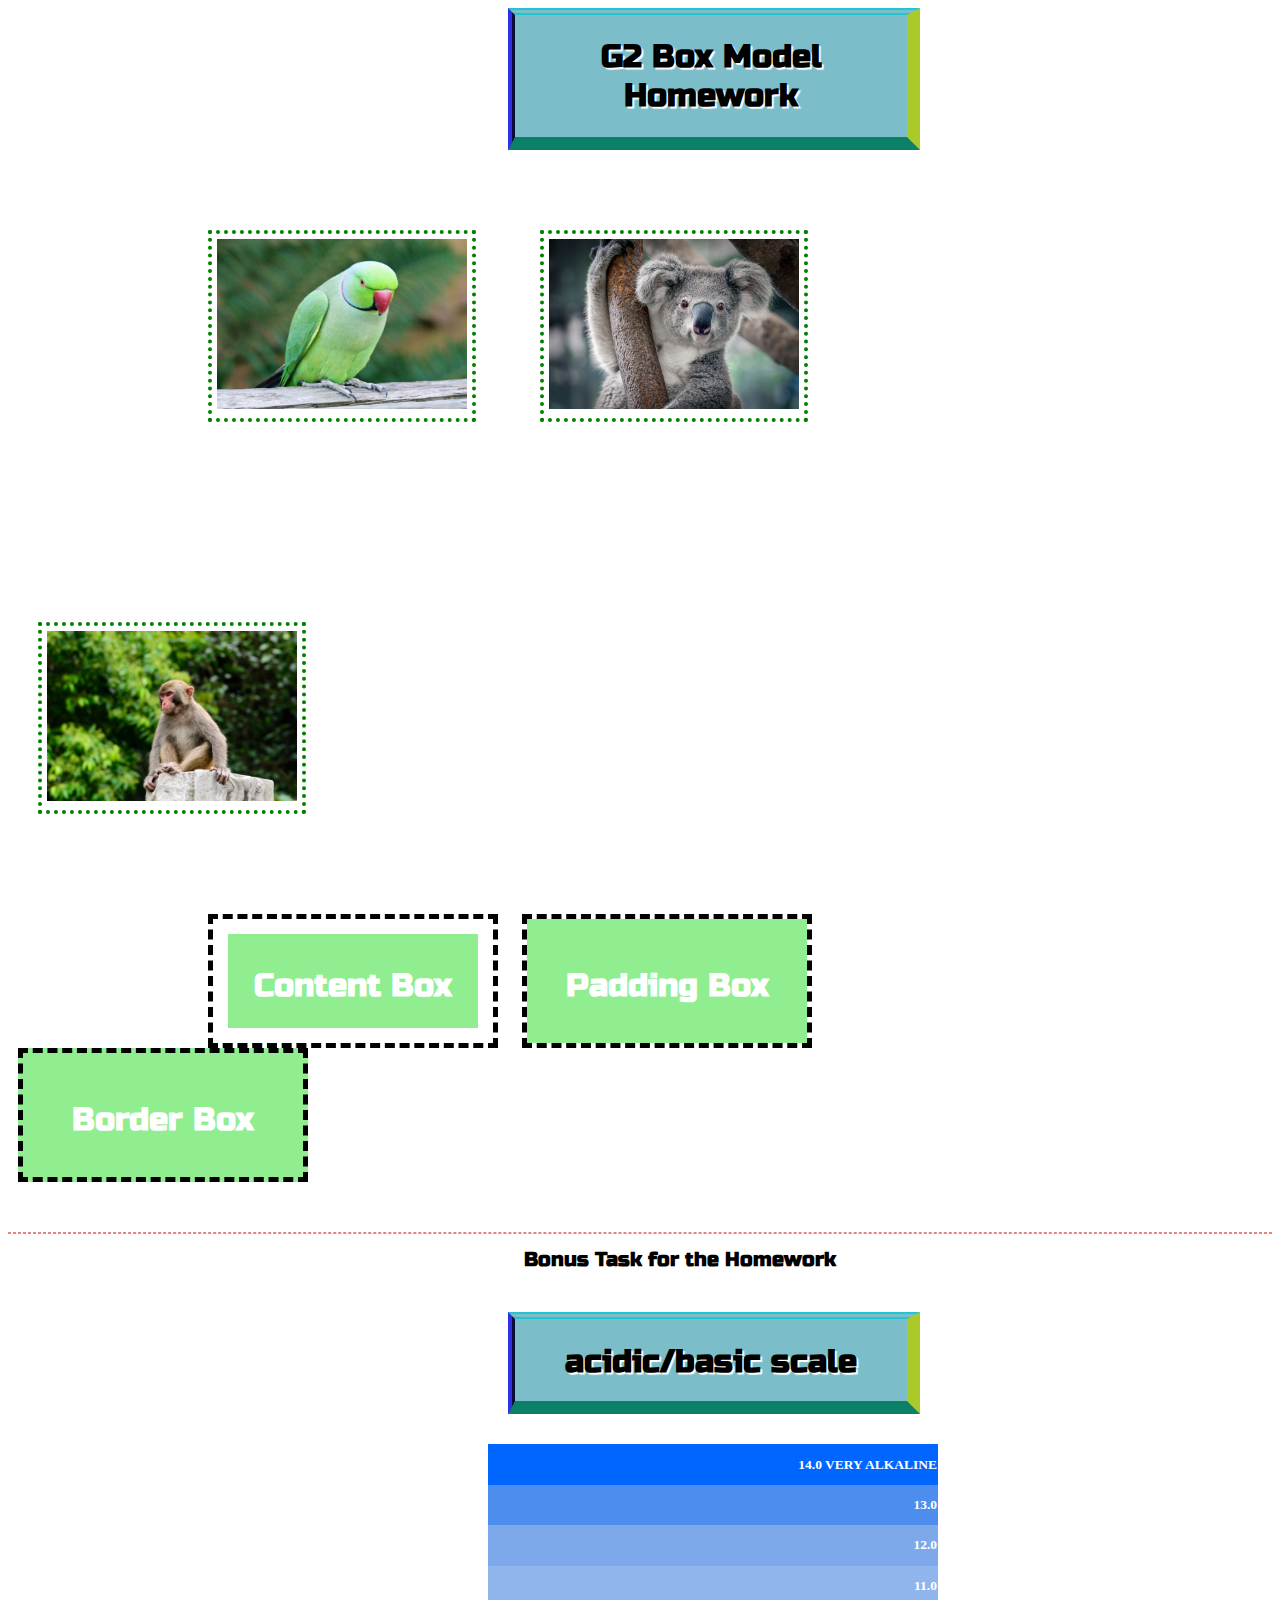
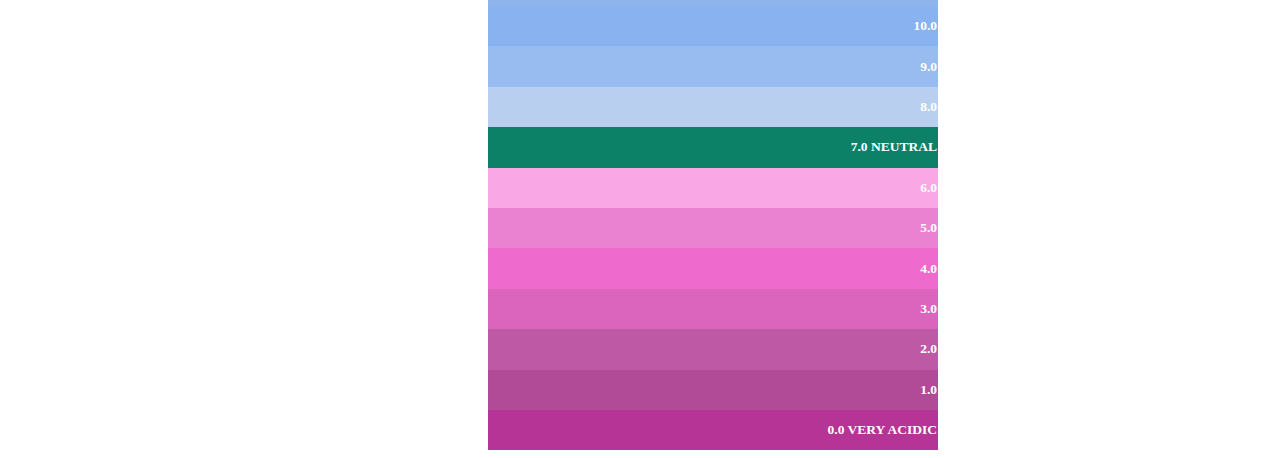
<file: Homework_Boxes/index.html>
<!DOCTYPE html>
<html lang="en">
<head>
    <meta charset="UTF-8">
    <meta name="viewport" content="width=device-width, initial-scale=1.0">
    <title>Boxes Homework</title>
    <link rel="preconnect" href="https://fonts.gstatic.com">
    <link href="https://fonts.googleapis.com/css2?family=Russo+One&display=swap" rel="stylesheet">
    <link href="./styles.css/style.css" rel="stylesheet" type="text/css">
</head>
<body>
    <main>
    <div class="boxmodel"><h1>G2 Box Model Homework</h1></div>
    <div id="pic1"><a href="./images/parrot.jpg"><img src="./images/parrot.jpg" alt="parrot" height="170px" width="250px"></a></div>
    <div id="pic2"><a href="./images/koala.jpg"><img src="./images/koala.jpg" alt="koala" height="170px" width="250px"></a></div>
    <div id="pic3"><a href="./images/monkey.png"><img src="./images/monkey.png" alt="monkey" height="170px" width="250px"></a></div>

    <div class="box">
        <span id="content-box"><p>Content Box</p></span>
        <span id="padding-box"><p>Padding Box</p></span>
        <span id="border-box"><p>Border Box</p></span>
    </div>
    <div id="hr-line"></div>
    <div class="title"><h1>Bonus Task for the Homework</h1></div>
    <div class="boxmodel2"><h1>acidic/basic scale</h1></div>
    <div class="indexes"> 
        <div id="index1"><h2>14.0 VERY ALKALINE</h2></div>
        <div id="index2"><h2>13.0</h2></div>
        <div id="index3"><h2>12.0</h2></div>
        <div id="index4"><h2>11.0</h2></div>
        <div id="index5"><h2>10.0</h2></div>
        <div id="index6"><h2>9.0</h2></div>
        <div id="index7"><h2>8.0</h2></div>
        <div id="index8"><h2>7.0 NEUTRAL</h2></div>
        <div id="index9"><h2>6.0</h2></div>
        <div id="index10"><h2>5.0</h2></div>
        <div id="index11"><h2>4.0</h2></div>
        <div id="index12"><h2>3.0</h2></div>
        <div id="index13"><h2>2.0</h2></div>
        <div id="index14"><h2>1.0</h2></div>
        <div id="index15"><h2>0.0 VERY ACIDIC</h2></div>
        
    </div>
  </main>
</body>
</html>
</file>
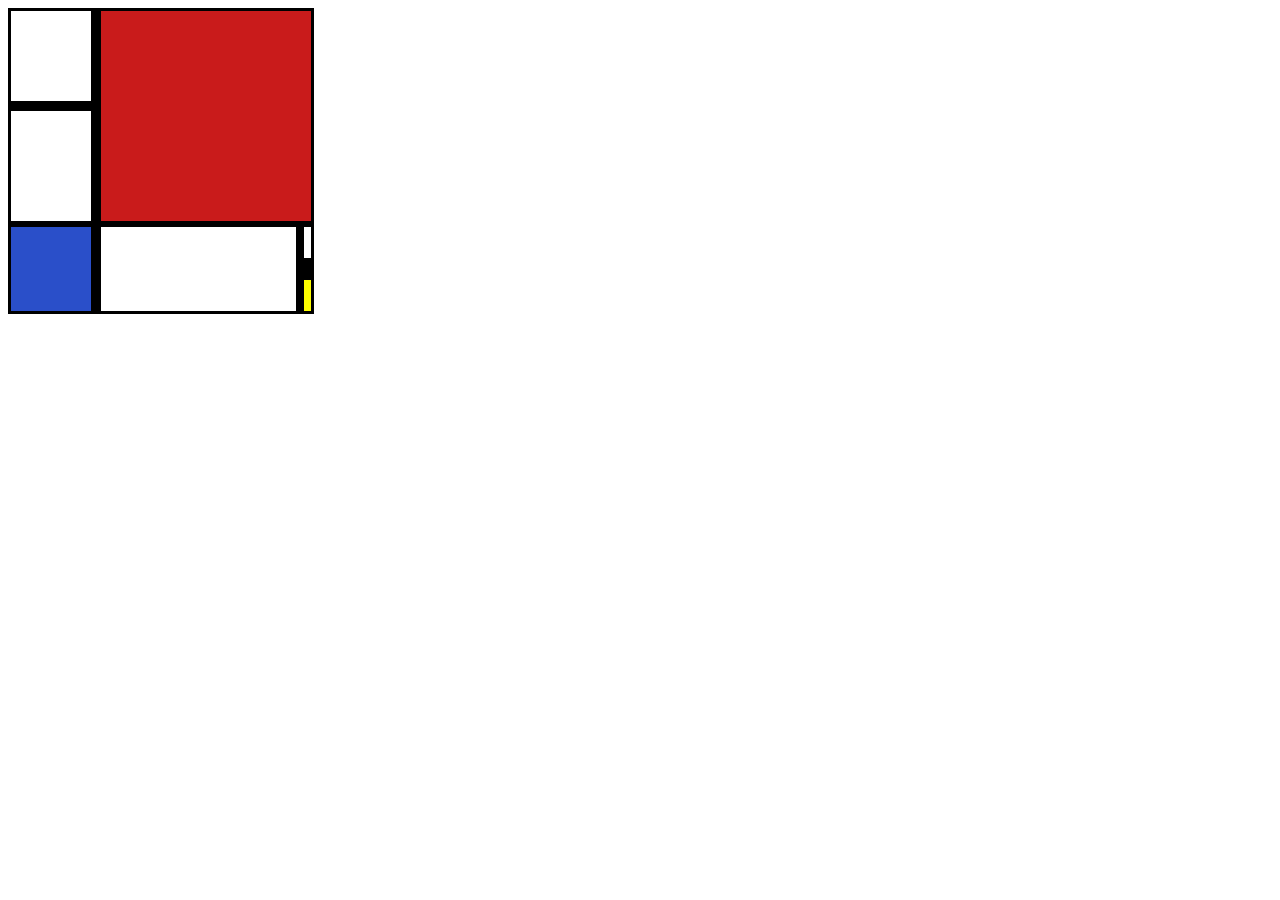
<file: Homework_Positioning/index.html>
<!DOCTYPE html>
<html lang="en">
<head>
    <meta charset="UTF-8">
    <meta name="viewport" content="width=device-width, initial-scale=1.0">
    <title>Positioning</title>
    <link href="./styles.css/style.css" rel="stylesheet" type="text/css">
</head>
<body>
    <main>
        <div class="parent">
            <div id="red-square"></div>
            <div id="white-square-left"></div>
            <div id="white-rectangle-left"></div>
            <div id="blue-square"></div>
            <div id="white-rectangle-bottom"></div>
            <div id="white-rectangle-right"></div>
            <div id="yellow-rectangle-right"></div>
        </div>
    </main>
</body>
</html>
</file>
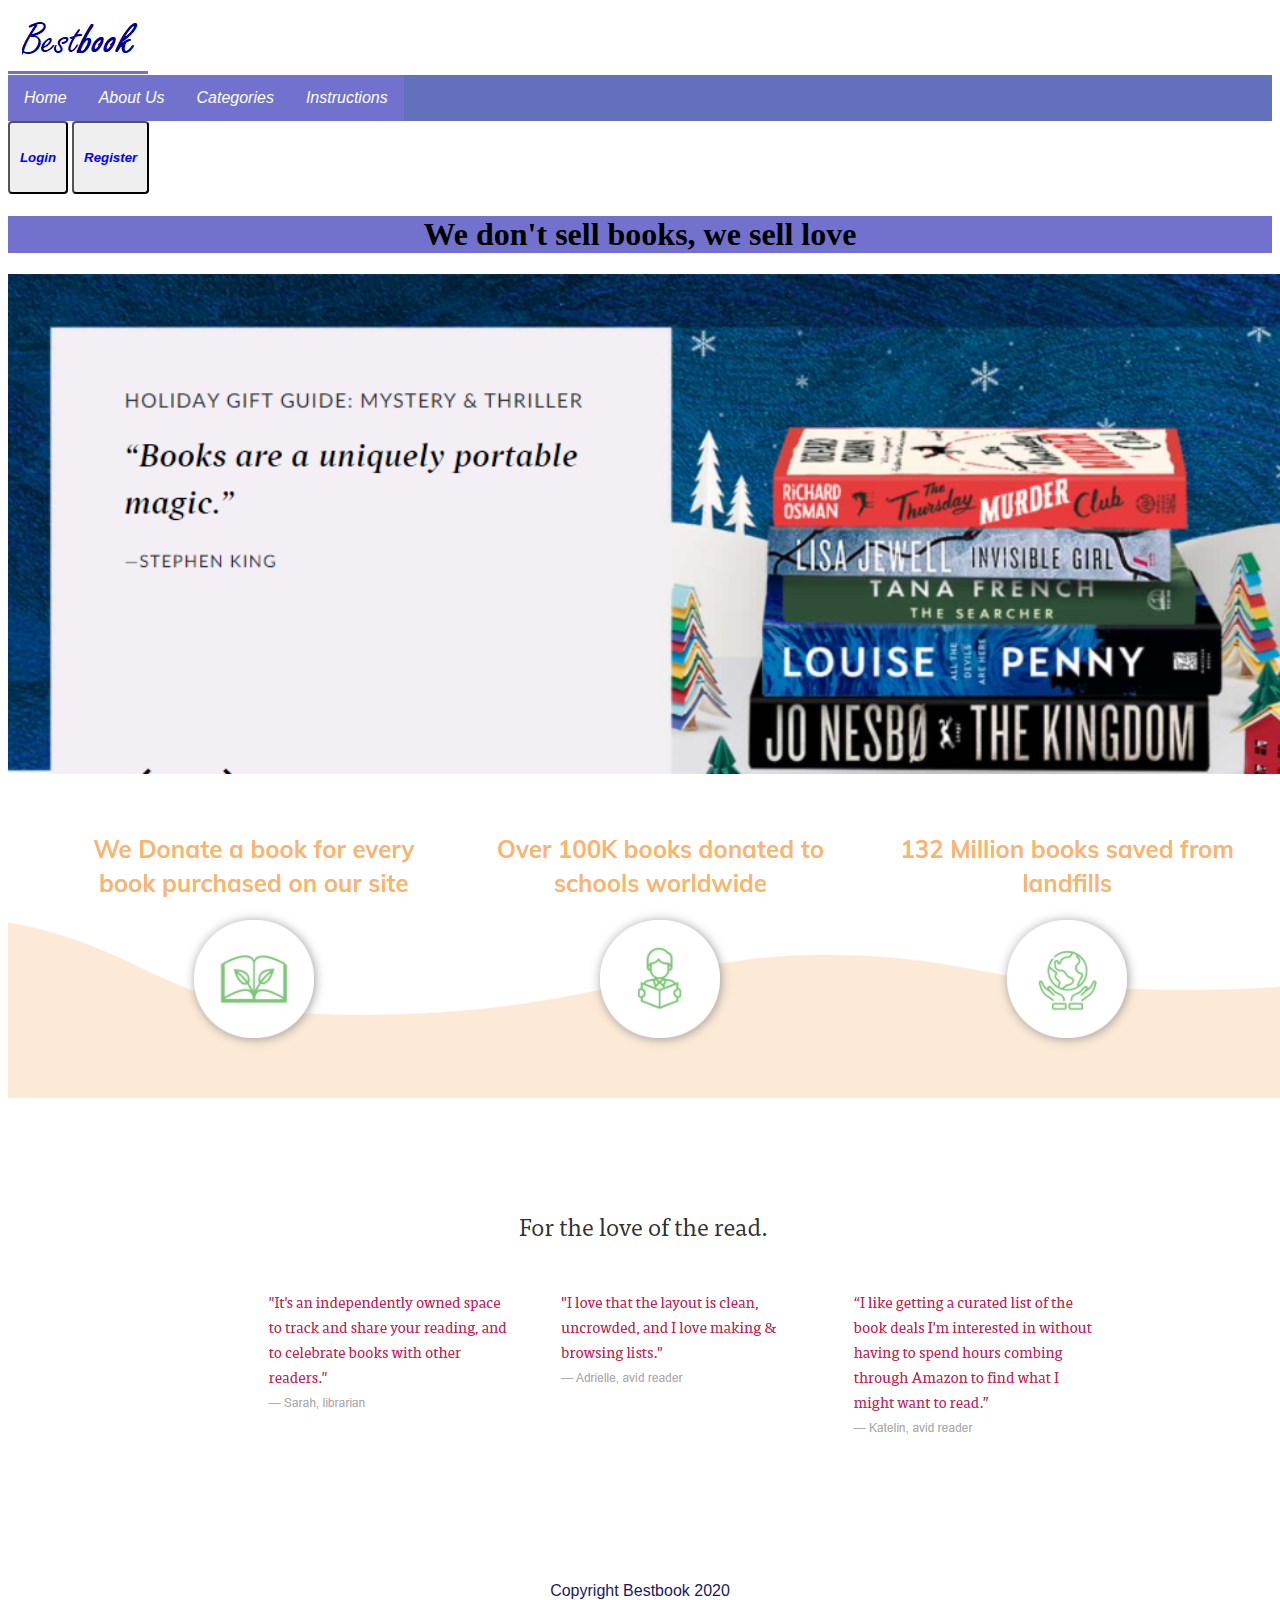
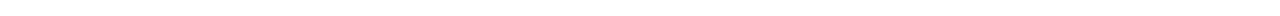
<file: HTML&CSS_Homework1/index.html>
<!DOCTYPE html>
<html lang="en">

<head>
    <meta charset="UTF-8">
    <meta name="viewport" content="width=device-width, initial-scale=1.0">
    <meta http-equiv="author" content="Jovana Miskimovska">
    <meta name="keywords" content="book, literature, reading">
    <meta name="description"
        content="A website where you can buy books, find the newest ones, rate the books, leave comments and donate a book">
    <title>Best Books</title>
    <link href="./styles.css/style.css" type="text/css" rel="stylesheet">
</head>

<body>
    <header>
        <a href="./index.html"><img src="./images/logo.png" alt="logo"></a>
        <nav>
            <ul id="top">
                <li><a href="./index.html">Home</a></li>
                <li><a href="./aboutus.html">About Us</a></li>
                <li><a href="./categories.html">Categories</a></li>
                <li><a href="./instructions.html">Instructions</a></li>
            </ul>
        </nav>
        <button type="button">
            <a href="./login.html">
                <h5>Login</h5>
            </a>
        </button>
        <button type="button">
            <a href="./register.html">
                <h5>Register</h5>
            </a>
        </button>

    </header>
    <h1>We don't sell books, we sell love</h1>
    <img src="./images/Screenshot_1.png" alt="Books" height="500px" width="1325px">
    <br>
    <br>
    <br>
    <img src="./images/Screenshot_2.png" alt="Options">
    <br>
    <br>
    <br>
    <img src="./images/Screenshot_3.png" alt="Quotes">
</body>

</html>
<footer>
    <p>Copyright Bestbook 2020</p>
</footer>
</file>
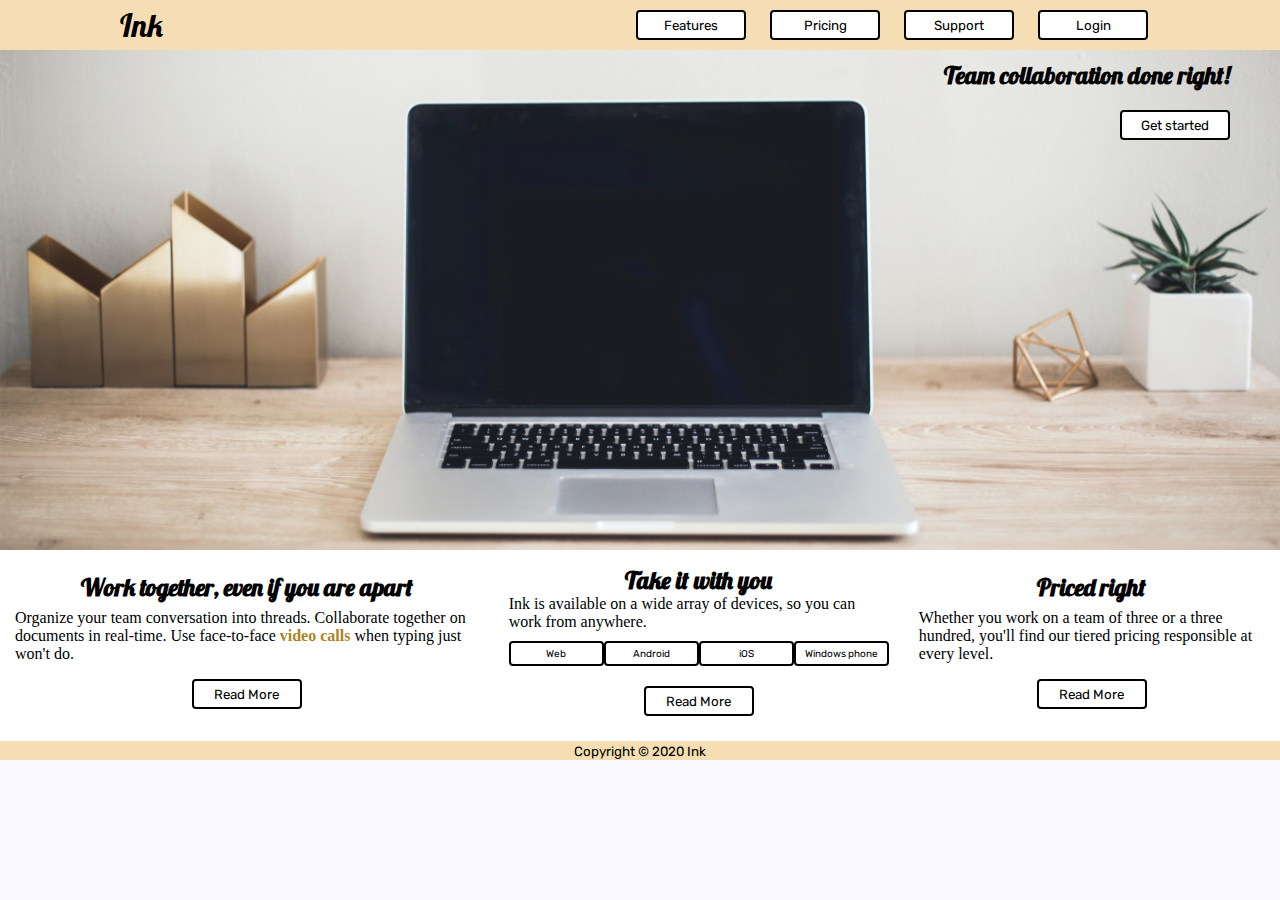
<file: Responsive Web/index.html>
<!DOCTYPE html>
<html lang="en">

<head>
    <meta charset="UTF-8">
    <meta http-equiv="X-UA-Compatible" content="IE=edge">
    <meta name="viewport" content="width=device-width, initial-scale=1.0">
    <meta name="description" content="An example of a responsive web page">
    <meta http-equiv="author" content="Jovana Miskimovska">
    <title>Responsive Web</title>
    <link rel="preconnect" href="https://fonts.gstatic.com">
    <link href="https://fonts.googleapis.com/css2?family=Lobster&family=Source+Sans+Pro&display=swap" rel="stylesheet">
    <link href="https://fonts.googleapis.com/css2?family=Rubik:wght@500&display=swap" rel="stylesheet">

    <link rel="stylesheet" type="text/css" href="./styles/style.css">

</head>

<body>
    <nav class="nav">
        <div id="logo">
            <a href="./index.html">Ink</a>
        </div>
        <div class="navBar">
            <ul>
                <li><button type="button" id="Features">Features</button></li>
                <li><button type="button" id="Pricing">Pricing</button></li>
                <li><button type="button" id="Support">Support</button></li>
                <li><button type="button" id="Login">Login</button></li>
            </ul>
        </div>
    </nav>

    <main>
        <div class="middleSection">
            <div class="items">
                <h1>Team collaboration done right!</h1>
                <button type="button" id="getStarted">Get started</button>
            </div>
        </div>

        <div class="bottomSection">
            <div class="threeCards">
                <h4>Work together, even if you are apart</h4>
                <p>Organize your team conversation into threads. Collaborate together on documents in real-time. Use
                    face-to-face <a href="" id="link">video calls</a> when typing just won't do.</p>
                <button type="button" id="readMore">Read More</button>
            </div>
            <div class="threeCards">
                <h4>Take it with you</h4>
                <p>Ink is available on a wide array of devices, so you can work from anywhere.</p>
                <div class="btn-group">
                    <button type="button">Web</button>
                    <button type="button">Android</button>
                    <button type="button">iOS</button>
                    <button type="button">Windows phone</button>
                </div>
                <button type="button" id="readMore">Read More</button>
            </div>
            <div class="threeCards">
                <h4>Priced right</h4>
                <p>Whether you work on a team of three or a three hundred, you'll find our tiered pricing responsible at
                    every level.</p>
                <button type="button" id="readMore">Read More</button>
            </div>
        </div>
    </main>
    <footer>
        <p><small>Copyright &#xa9; 2020 Ink</small></p>
    </footer>
</body>

</html>
</file>
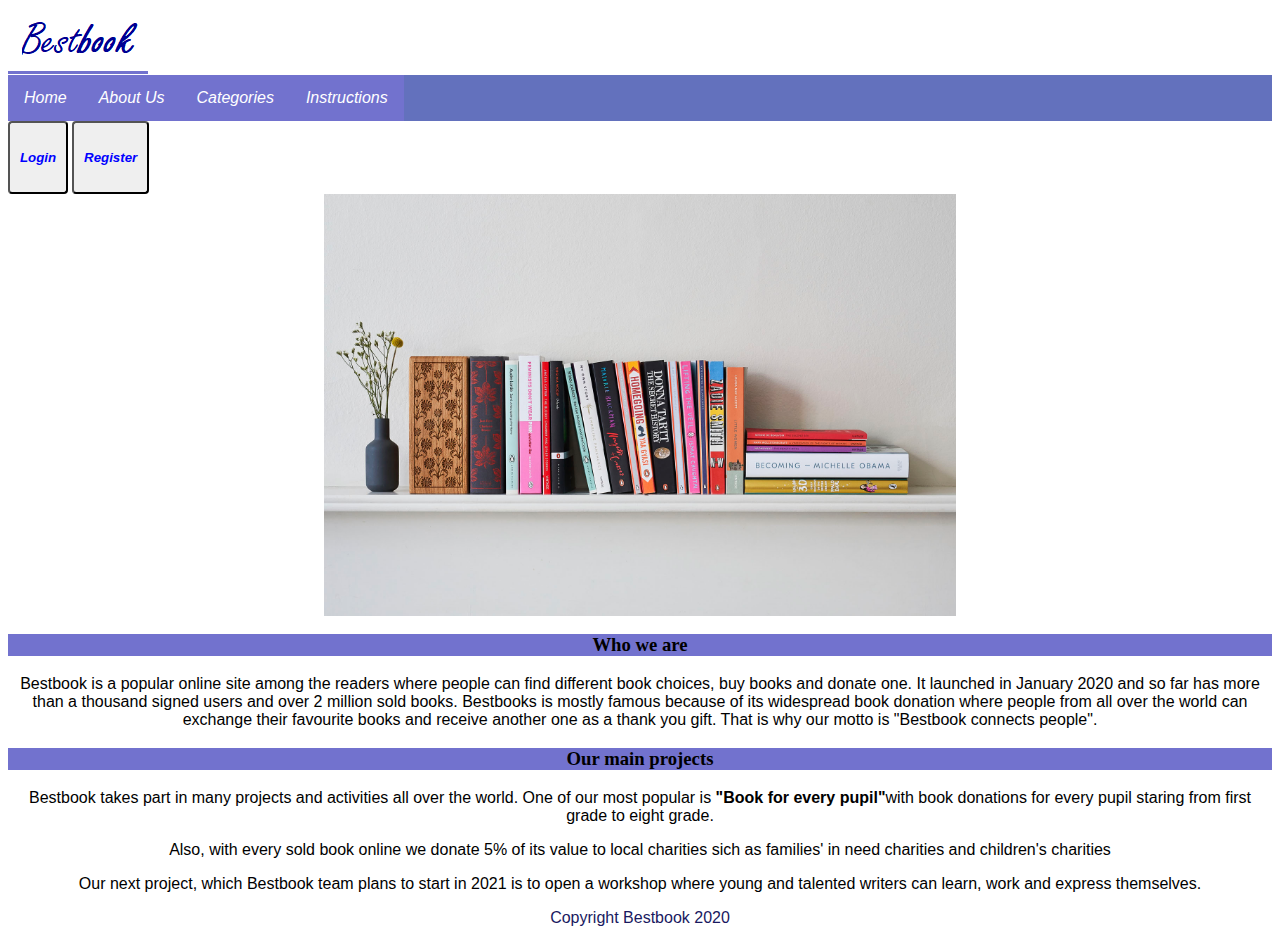
<file: HTML&CSS_Homework1/aboutus.html>
<!DOCTYPE html>
<html lang="en">

<head>
    <meta charset="UTF-8">
    <meta name="viewport" content="width=device-width, initial-scale=1.0">
    <meta http-equiv="author" content="Jovana Miskimovska">
    <meta name="keywords" content="book, literature, reading">
    <meta name="description"
        content="A website where you can buy books, find the newest ones, rate the books, leave comments and donate a book">
    <title>Best Books</title>
    <link href="./styles.css/style.css" type="text/css" rel="stylesheet">
</head>

<body>
    <header>
        <a href="./index.html"><img src="./images/logo.png" alt="logo"></a>
        <nav>
            <ul id="top">
                <li><a href="./index.html">Home</a></li>
                <li><a href="./aboutus.html">About Us</a></li>
                <li><a href="./categories.html">Categories</a></li>
                <li><a href="./instructions.html">Instructions</a></li>
            </ul>
        </nav>
        <button type="button">
            <a href="./login.html">
                <h5>Login</h5>
            </a>
        </button>
        <button type="button">
            <a href="./register.html">
                <h5>Register</h5>
            </a>
        </button>
    </header>
    <main>
        <article>
            <img src="./images/cover3.jpg" width="500px" alt="book-cover">
            <h3>Who we are</h3>
            <p>Bestbook is a popular online site among the readers where people can find different book choices, buy
                books and donate one. It launched in January 2020 and so far has more than a thousand signed users and
                over 2 million sold books. Bestbooks is mostly famous because of its widespread book donation where
                people from all over the world can exchange their favourite books and receive another one as a thank you
                gift. That is why our motto is "Bestbook connects people".</p>
        </article>
        <article>
            <h3>Our main projects</h3>
            <p>Bestbook takes part in many projects and activities all over the world. One of our most popular is
                <strong>"Book for every pupil"</strong>with book donations for every pupil staring from first grade to
                eight grade.</p>
            <p>Also, with every sold book online we donate 5% of its value to local charities sich as families' in need
                charities and children's charities</p>
            <p>Our next project, which Bestbook team plans to start in 2021 is to open a workshop where young and
                talented writers can learn, work and express themselves.</p>
        </article>
    </main>
    <footer>
        <p>Copyright Bestbook 2020</p>
    </footer>
</file>
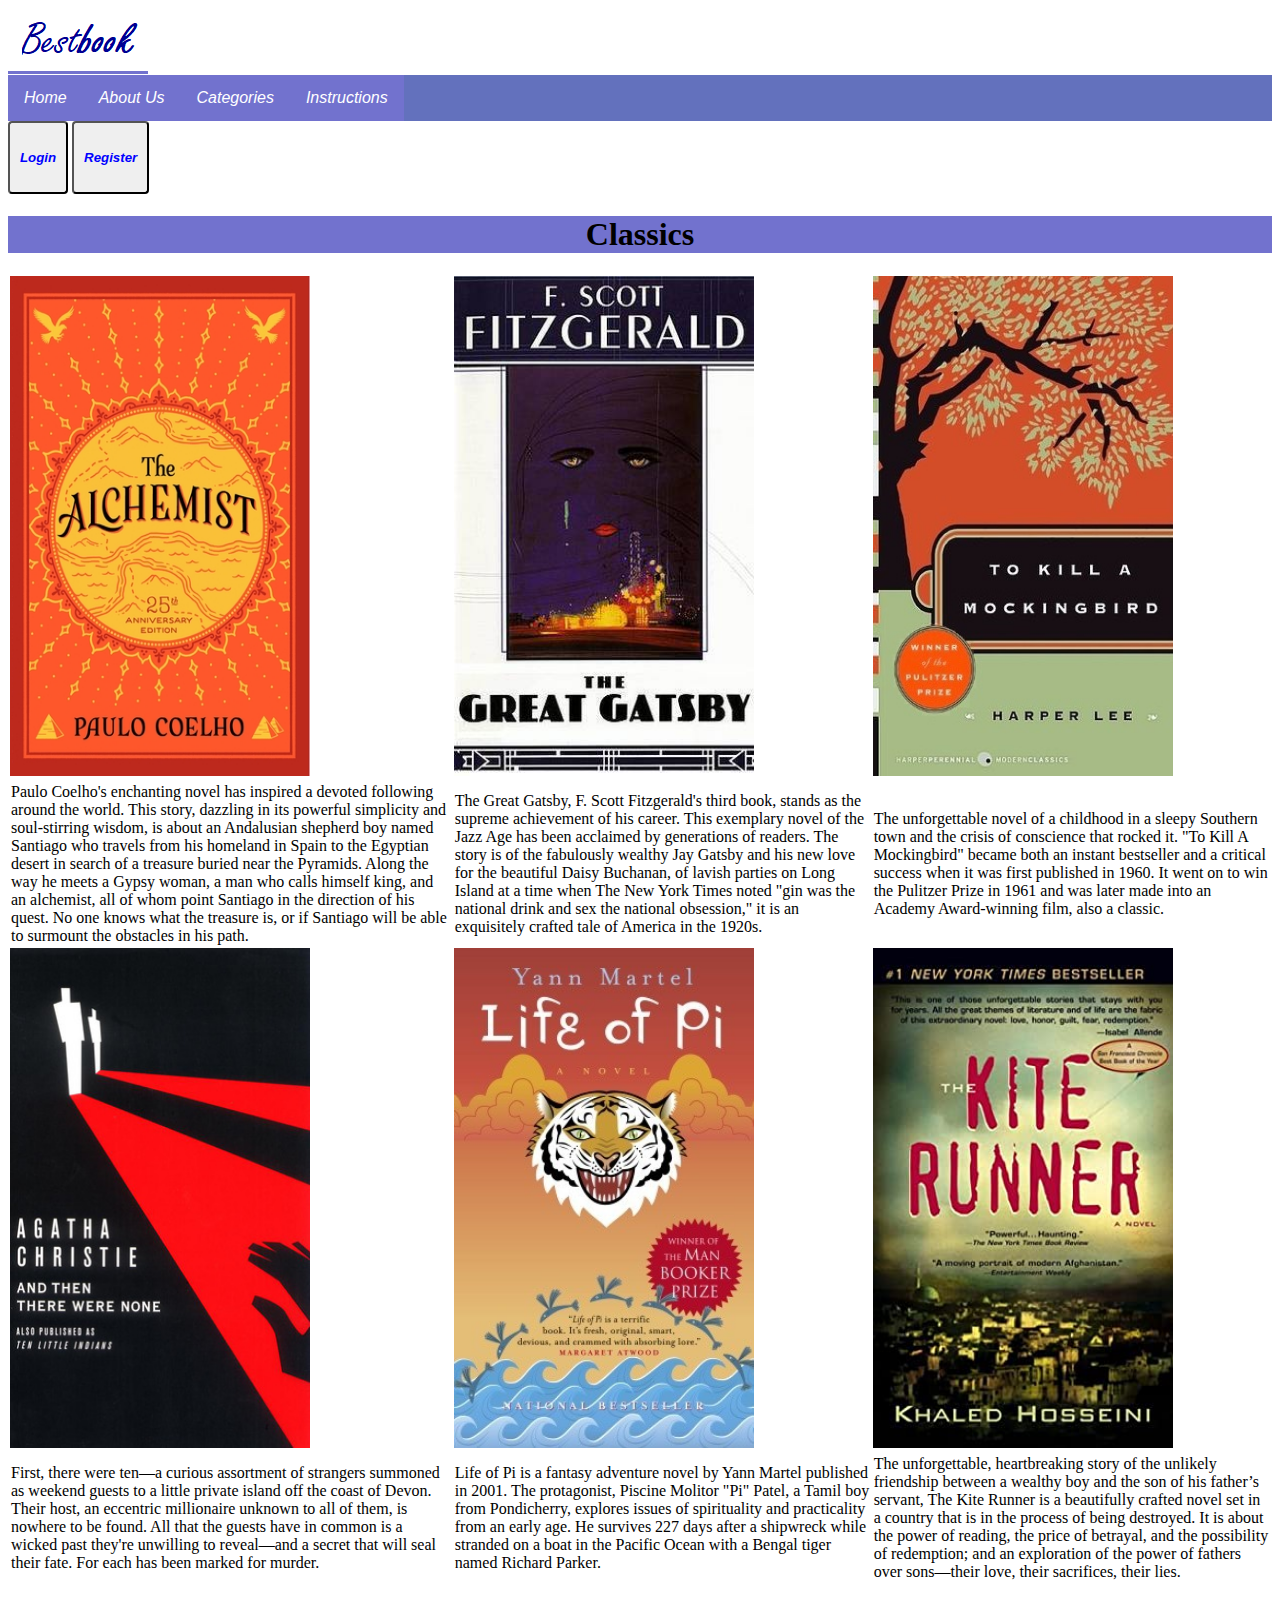
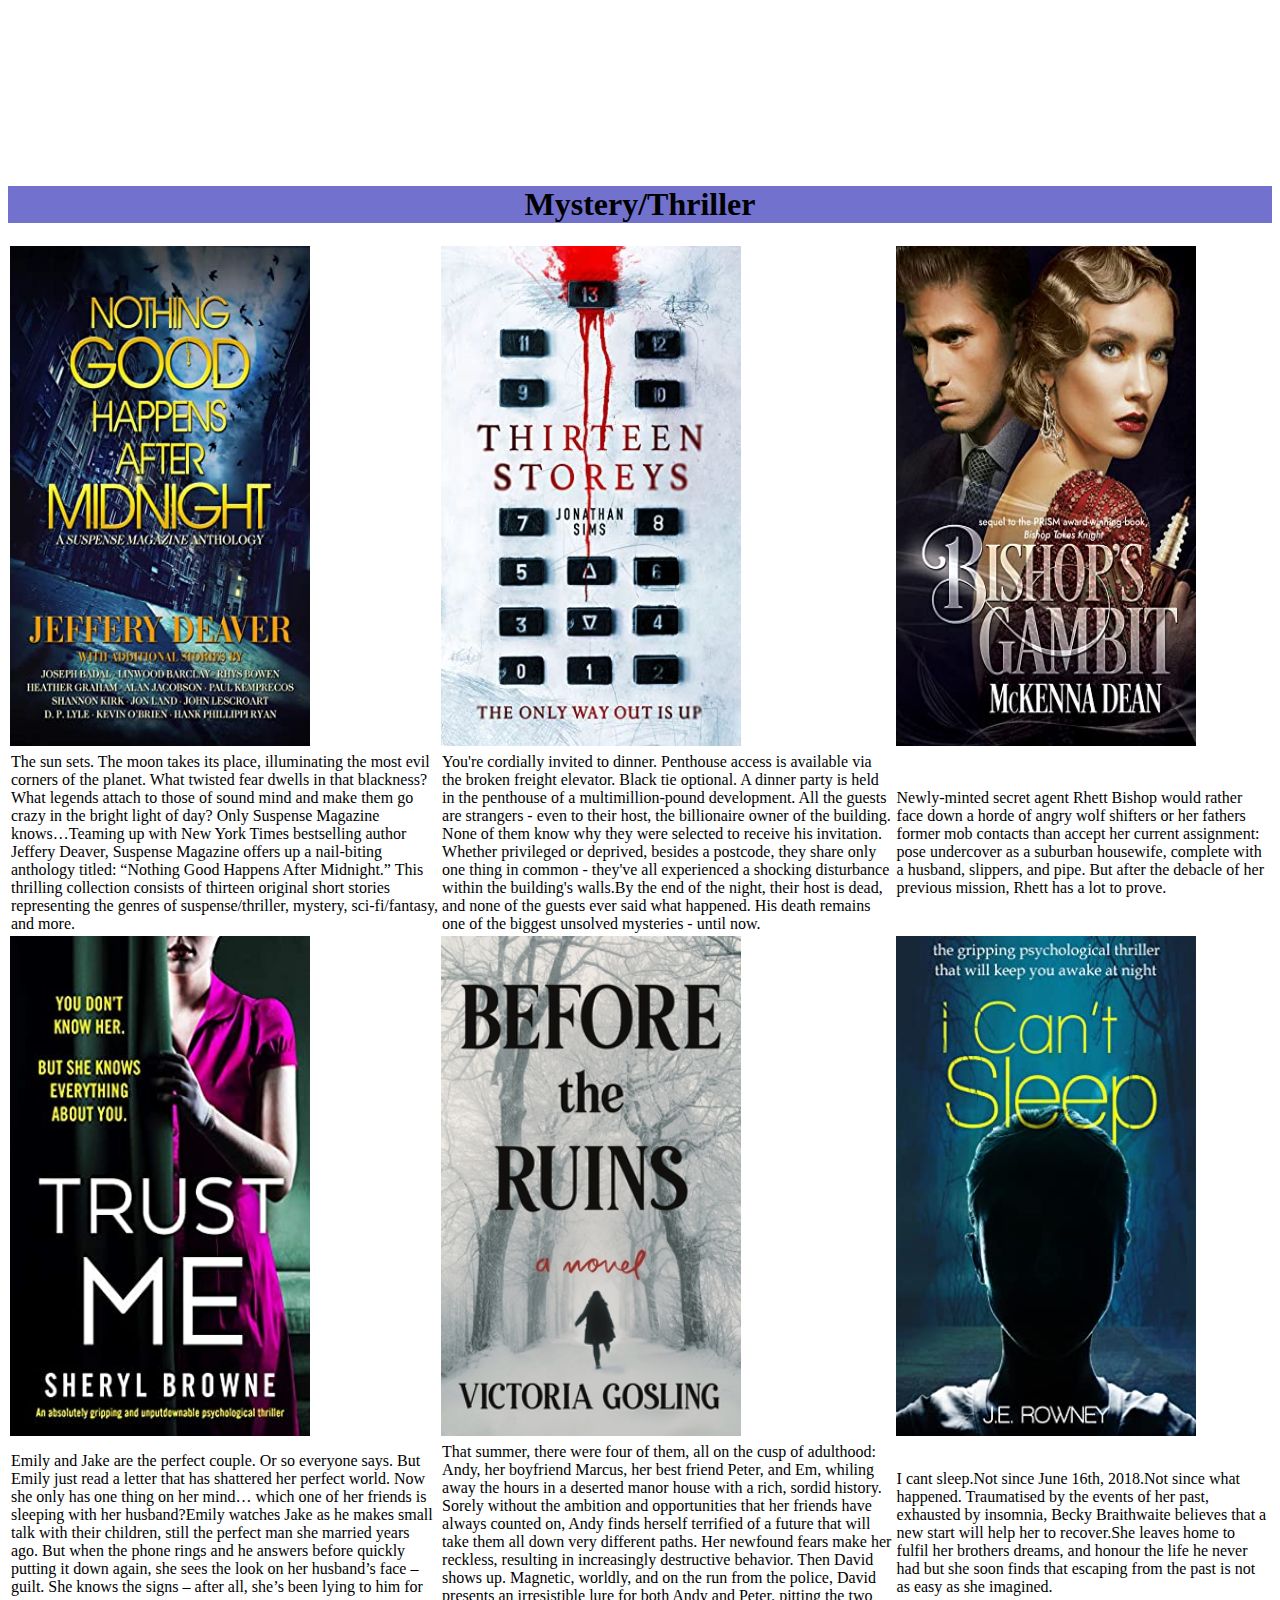
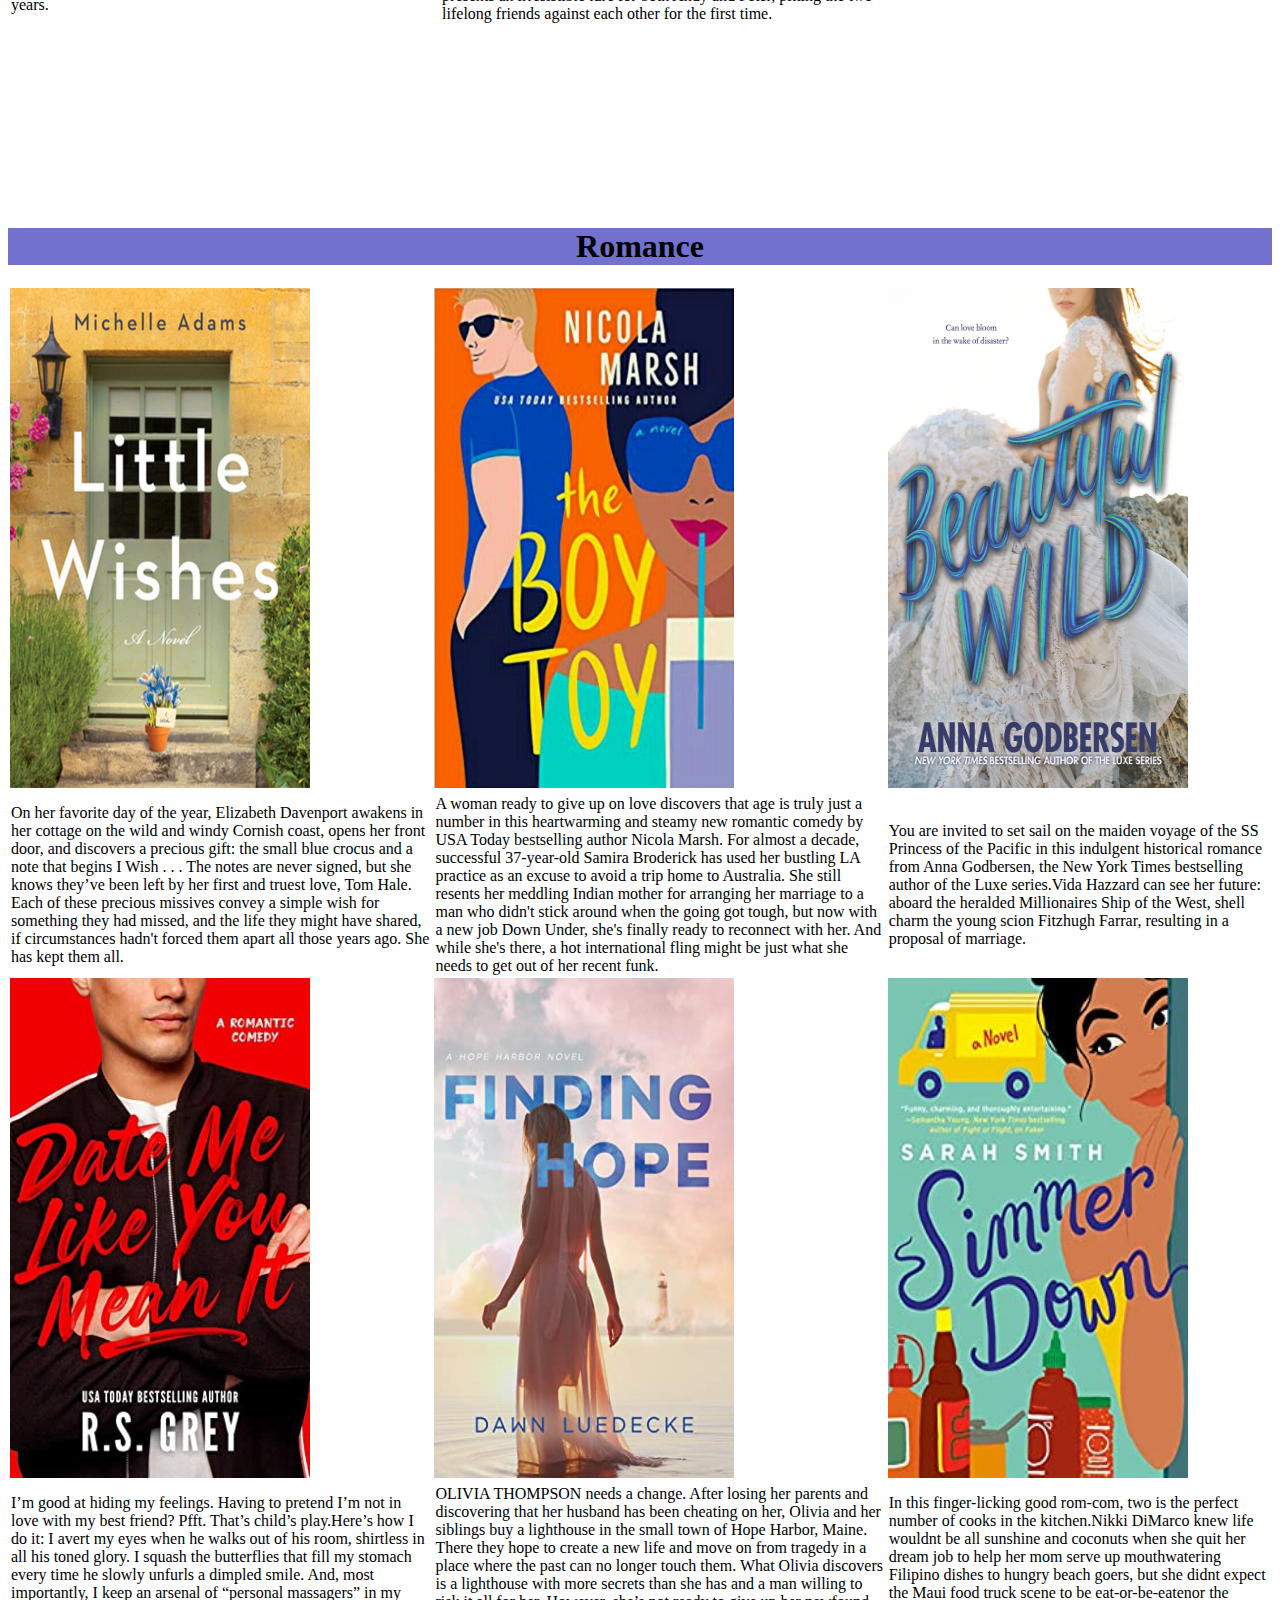
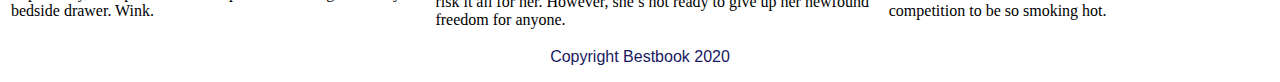
<file: HTML&CSS_Homework1/categories.html>
<!DOCTYPE html>
<html lang="en">

<head>
    <meta charset="UTF-8">
    <meta name="viewport" content="width=device-width, initial-scale=1.0">
    <meta http-equiv="author" content="Jovana Miskimovska">
    <meta name="keywords" content="book, literature, reading">
    <meta name="description"
        content="A website where you can buy books, find the newest ones, rate the books, leave comments and donate a book">
    <title>Best Books</title>
    <link href="./styles.css/style.css" type="text/css" rel="stylesheet">
</head>

<body>
    <header>
        <a href="./index.html"><img src="./images/logo.png" alt="logo"></a>
        <nav>
            <ul id="top">
                <li><a href="./index.html">Home</a></li>
                <li><a href="./aboutus.html">About Us</a></li>
                <li><a href="./categories.html">Categories</a></li>
                <li><a href="./instructions.html">Instructions</a></li>
            </ul>
        </nav>
        <button type="button">
            <a href="./login.html">
                <h5>Login</h5>
            </a>
        </button>
        <button type="button">
            <a href="./register.html">
                <h5>Register</h5>
            </a>
        </button>
    </header>
    <main>
        <table>
            <caption>
                <h1>Classics</h1>
            </caption>
            <tr>
                <td style="padding:0px"><img src="./images/thealchemist.jpg" alt="TheAlchemist" height="500px"
                        width="300px"></td>
                <td style="padding:0px"><img src="./images/greatgatsby.jpg" alt="TheGreatGatsby" height="500px"
                        width="300px"></td>
                <td style="padding:0px"><img src="./images/mockingbird.jpg" alt="Mockingbird" height="500px"
                        width="300px"></td>
            </tr>
            <tr>
                <td>Paulo Coelho's enchanting novel has inspired a devoted following around the world. This story,
                    dazzling in its powerful simplicity and soul-stirring wisdom, is about an Andalusian shepherd boy
                    named Santiago who travels from his homeland in Spain to the Egyptian desert in search of a treasure
                    buried near the Pyramids. Along the way he meets a Gypsy woman, a man who calls himself king, and an
                    alchemist, all of whom point Santiago in the direction of his quest. No one knows what the treasure
                    is, or if Santiago will be able to surmount the obstacles in his path. </td>
                <td>The Great Gatsby, F. Scott Fitzgerald's third book, stands as the supreme achievement of his career.
                    This exemplary novel of the Jazz Age has been acclaimed by generations of readers. The story is of
                    the fabulously wealthy Jay Gatsby and his new love for the beautiful Daisy Buchanan, of lavish
                    parties on Long Island at a time when The New York Times noted "gin was the national drink and sex
                    the national obsession," it is an exquisitely crafted tale of America in the 1920s.</td>
                <td>The unforgettable novel of a childhood in a sleepy Southern town and the crisis of conscience that
                    rocked it. "To Kill A Mockingbird" became both an instant bestseller and a critical success when it
                    was first published in 1960. It went on to win the Pulitzer Prize in 1961 and was later made into an
                    Academy Award-winning film, also a classic.</td>
            </tr>
            <tr>
                <td style="padding:0px"><img src="./images/agathaa.jpg" alt="AgathaCristie" height="500px"
                        width="300px"></td>
                <td style="padding:0px"><img src="./images/pi.jpg" alt="LifeofPi" height="500px" width="300px"></td>
                <td style="padding:0px"><img src="./images/kitee.jpg" alt="Kiterunner" height="500px" width="300px">
                </td>
            </tr>
            <tr>
                <td>First, there were ten—a curious assortment of strangers summoned as weekend guests to a little
                    private island off the coast of Devon. Their host, an eccentric millionaire unknown to all of them,
                    is nowhere to be found. All that the guests have in common is a wicked past they're unwilling to
                    reveal—and a secret that will seal their fate. For each has been marked for murder. </td>
                <td>Life of Pi is a fantasy adventure novel by Yann Martel published in 2001. The protagonist, Piscine
                    Molitor "Pi" Patel, a Tamil boy from Pondicherry, explores issues of spirituality and practicality
                    from an early age. He survives 227 days after a shipwreck while stranded on a boat in the Pacific
                    Ocean with a Bengal tiger named Richard Parker.</td>
                <td>The unforgettable, heartbreaking story of the unlikely friendship between a wealthy boy and the son
                    of his father’s servant, The Kite Runner is a beautifully crafted novel set in a country that is in
                    the process of being destroyed. It is about the power of reading, the price of betrayal, and the
                    possibility of redemption; and an exploration of the power of fathers over sons—their love, their
                    sacrifices, their lies.</td>
            </tr>
        </table>
        <br>
        <br>
        <br>
        <br>
        <br>
        <br>
        <br>
        <br>
        <br>
        <br>
        <table>
            <caption>
                <h1>Mystery/Thriller</h1>
            </caption>
            <tr>
                <td style="padding:0px"><img src="./images/midnight.jpg" alt="Midnight" height="500px" width="300px">
                </td>
                <td style="padding:0px"><img src="./images/thirteen.jpg" alt="ThirteenStories" height="500px"
                        width="300px"></td>
                <td style="padding:0px"><img src="./images/bishop.jpg" alt="Bishop'sGambit" height="500px"
                        width="300px"></td>
            </tr>
            <tr>
                <td>The sun sets. The moon takes its place, illuminating the most evil corners of the planet. What
                    twisted fear dwells in that blackness? What legends attach to those of sound mind and make them go
                    crazy in the bright light of day? Only Suspense Magazine knows…Teaming up with New York Times
                    bestselling author Jeffery Deaver, Suspense Magazine offers up a nail-biting anthology titled:
                    “Nothing Good Happens After Midnight.” This thrilling collection consists of thirteen original short
                    stories representing the genres of suspense/thriller, mystery, sci-fi/fantasy, and more.</td>
                <td>You're cordially invited to dinner. Penthouse access is available via the broken freight elevator.
                    Black tie optional.
                    A dinner party is held in the penthouse of a multimillion-pound development. All the guests are
                    strangers - even to their host, the billionaire owner of the building. None of them know why they
                    were selected to receive his invitation. Whether privileged or deprived, besides a postcode, they
                    share only one thing in common - they've all experienced a shocking disturbance within the
                    building's walls.By the end of the night, their host is dead, and none of the guests ever said what
                    happened. His death remains one of the biggest unsolved mysteries - until now.</td>
                <td>Newly-minted secret agent Rhett Bishop would rather face down a horde of angry wolf shifters or her
                    fathers former mob contacts than accept her current assignment: pose undercover as a suburban
                    housewife, complete with a husband, slippers, and pipe.
                    But after the debacle of her previous mission, Rhett has a lot to prove.</td>
            </tr>
            <tr>
                <td style="padding:0px"><img src="./images/trust.jpg" alt="TrustMe" height="500px" width="300px"></td>
                <td style="padding:0px"><img src="./images/ruins.jpg" alt="Ruins" height="500px" width="300px"></td>
                <td style="padding:0px"><img src="./images/sleep.jpg" alt="Cant'Sleep" height="500px" width="300px">
                </td>
            </tr>
            <tr>
                <td>Emily and Jake are the perfect couple. Or so everyone says. But Emily just read a letter that has
                    shattered her perfect world. Now she only has one thing on her mind… which one of her friends is
                    sleeping with her husband?Emily watches Jake as he makes small talk with their children, still the
                    perfect man she married years ago. But when the phone rings and he answers before quickly putting it
                    down again, she sees the look on her husband’s face – guilt. She knows the signs – after all, she’s
                    been lying to him for years.</td>
                <td>That summer, there were four of them, all on the cusp of adulthood: Andy, her boyfriend Marcus, her
                    best friend Peter, and Em, whiling away the hours in a deserted manor house with a rich, sordid
                    history. Sorely without the ambition and opportunities that her friends have always counted on, Andy
                    finds herself terrified of a future that will take them all down very different paths. Her newfound
                    fears make her reckless, resulting in increasingly destructive behavior. Then David shows up.
                    Magnetic, worldly, and on the run from the police, David presents an irresistible lure for both Andy
                    and Peter, pitting the two lifelong friends against each other for the first time.</td>
                <td>I cant sleep.Not since June 16th, 2018.Not since what happened. Traumatised by the events of her
                    past, exhausted by insomnia, Becky Braithwaite believes that a new start will help her to
                    recover.She leaves home to fulfil her brothers dreams, and honour the life he never had but she soon
                    finds that escaping from the past is not as easy as she imagined.</td>
            </tr>
        </table>
        <br>
        <br>
        <br>
        <br>
        <br>
        <br>
        <br>
        <br>
        <br>
        <br>
        <table>
            <caption>
                <h1>Romance</h1>
            </caption>
            <tr>
                <td style="padding:0px"><img src="./images/wishes.jpg" alt="Wishes" height="500px" width="300px"></td>
                <td style="padding:0px"><img src="./images/boytoy.jpg" alt="BoyToy" height="500px" width="300px"></td>
                <td style="padding:0px"><img src="./images/beautiful.jpg" alt="BeautifulWild" height="500px"
                        width="300px"></td>
            </tr>
            <tr>
                <td>On her favorite day of the year, Elizabeth Davenport awakens in her cottage on the wild and windy
                    Cornish coast, opens her front door, and discovers a precious gift: the small blue crocus and a note
                    that begins I Wish . . . The notes are never signed, but she knows they’ve been left by her first
                    and truest love, Tom Hale. Each of these precious missives convey a simple wish for something they
                    had missed, and the life they might have shared, if circumstances hadn't forced them apart all those
                    years ago. She has kept them all. </td>
                <td>A woman ready to give up on love discovers that age is truly just a number in this heartwarming and
                    steamy new romantic comedy by USA Today bestselling author Nicola Marsh. For almost a decade,
                    successful 37-year-old Samira Broderick has used her bustling LA practice as an excuse to avoid a
                    trip home to Australia. She still resents her meddling Indian mother for arranging her marriage to a
                    man who didn't stick around when the going got tough, but now with a new job Down Under, she's
                    finally ready to reconnect with her. And while she's there, a hot international fling might be just
                    what she needs to get out of her recent funk.</td>
                <td>You are invited to set sail on the maiden voyage of the SS Princess of the Pacific in this indulgent
                    historical romance from Anna Godbersen, the New York Times bestselling author of the Luxe
                    series.Vida Hazzard can see her future: aboard the heralded Millionaires Ship of the West, shell
                    charm the young scion Fitzhugh Farrar, resulting in a proposal of marriage.</td>
            </tr>
            <tr>
                <td style="padding:0px"><img src="./images/date.jpg" alt="DateMe" height="500px" width="300px"></td>
                <td style="padding:0px"><img src="./images/hope.jpg" alt="Hope" height="500px" width="300px"></td>
                <td style="padding:0px"><img src="./images/simmer.jpg" alt="SimmerDown" height="500px" width="300px">
                </td>
            </tr>
            <tr>
                <td>I’m good at hiding my feelings.
                    Having to pretend I’m not in love with my best friend?
                    Pfft. That’s child’s play.Here’s how I do it: I avert my eyes when he walks out of his room,
                    shirtless in all his toned glory. I squash the butterflies that fill my stomach every time he slowly
                    unfurls a dimpled smile. And, most importantly, I keep an arsenal of “personal massagers” in my
                    bedside drawer. Wink.</td>
                <td>OLIVIA THOMPSON needs a change. After losing her parents and discovering that her husband has been
                    cheating on her, Olivia and her siblings buy a lighthouse in the small town of Hope Harbor, Maine.
                    There they hope to create a new life and move on from tragedy in a place where the past can no
                    longer touch them. What Olivia discovers is a lighthouse with more secrets than she has and a man
                    willing to risk it all for her. However, she’s not ready to give up her newfound freedom for anyone.
                </td>
                <td>In this finger-licking good rom-com, two is the perfect number of cooks in the kitchen.Nikki DiMarco
                    knew life wouldnt be all sunshine and coconuts when she quit her dream job to help her mom serve up
                    mouthwatering Filipino dishes to hungry beach goers, but she didnt expect the Maui food truck scene
                    to be eat-or-be-eatenor the competition to be so smoking hot.</td>
            </tr>
        </table>
    </main>
    <footer>
        <p>Copyright Bestbook 2020</p>
    </footer>
</file>
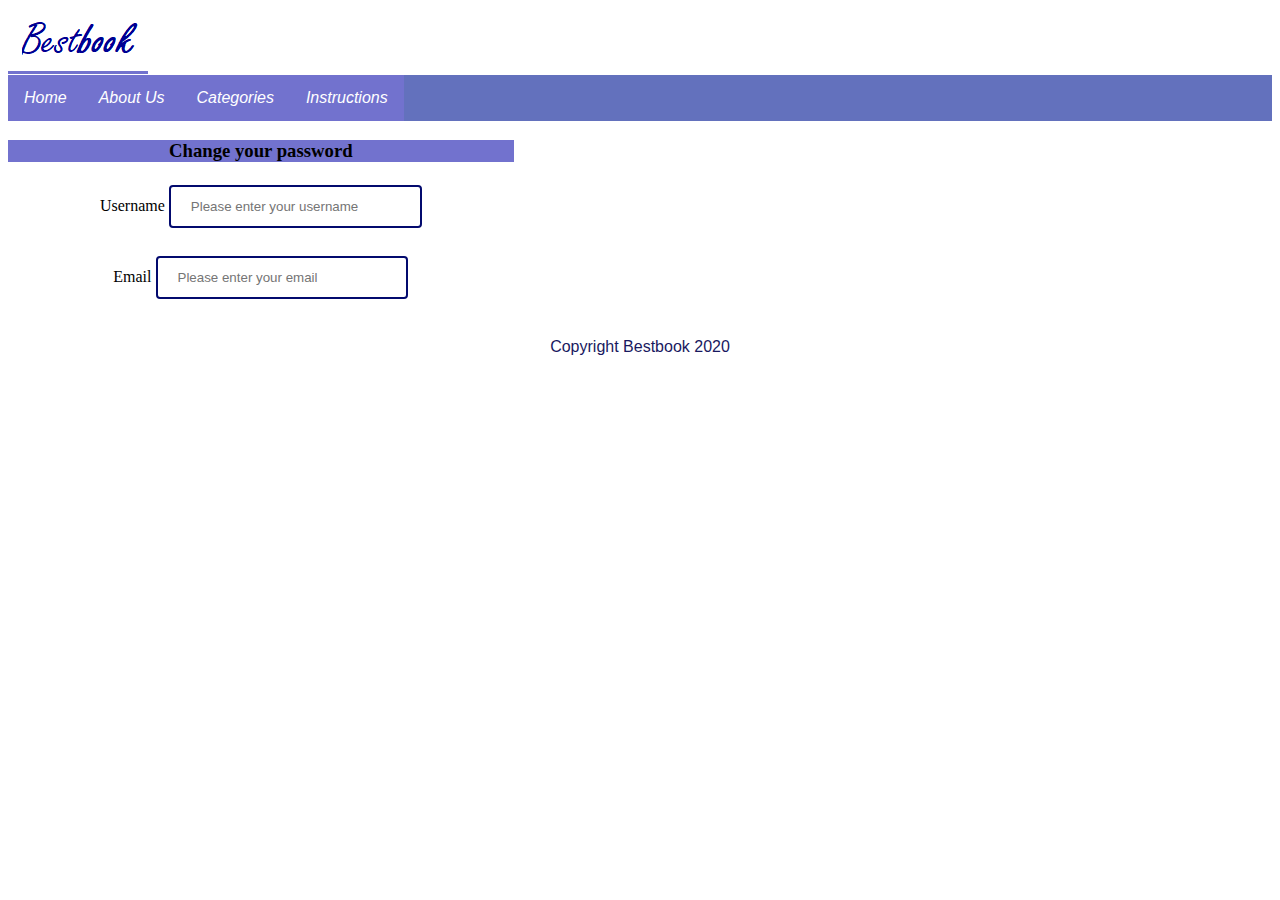
<file: HTML&CSS_Homework1/forgotpassword.html>
<!DOCTYPE html>
<html lang="en">

<head>
    <meta charset="UTF-8">
    <meta name="viewport" content="width=device-width, initial-scale=1.0">
    <meta http-equiv="author" content="Jovana Miskimovska">
    <meta name="keywords" content="book, literature, reading">
    <meta name="description"
        content="A website where you can buy books, find the newest ones, rate the books, leave comments and donate a book">
    <title>Best Books</title>
    <link href="./styles.css/style.css" type="text/css" rel="stylesheet">
</head>

<body>
    <header>
        <a href="./index.html"><img src="./images/logo.png" alt="logo"></a>
        <nav>
            <ul id="top">
                <li><a href="./index.html">Home</a></li>
                <li><a href="./aboutus.html">About Us</a></li>
                <li><a href="./categories.html">Categories</a></li>
                <li><a href="./instructions.html">Instructions</a></li>
            </ul>
        </nav>
        <main>
            <form>
                <h3>Change your password</h3>
                <label for="username">Username</label>
                <input type="text" name="username" id="username" required placeholder="Please enter your username" />
                <br><br>
                <label for="email">Email</label>
                <input type="email" name="email" id="email" required placeholder="Please enter your email" />
                <br><br>
            </form>
        </main>
        <footer>
            <p>Copyright Bestbook 2020</p>
        </footer>
</file>
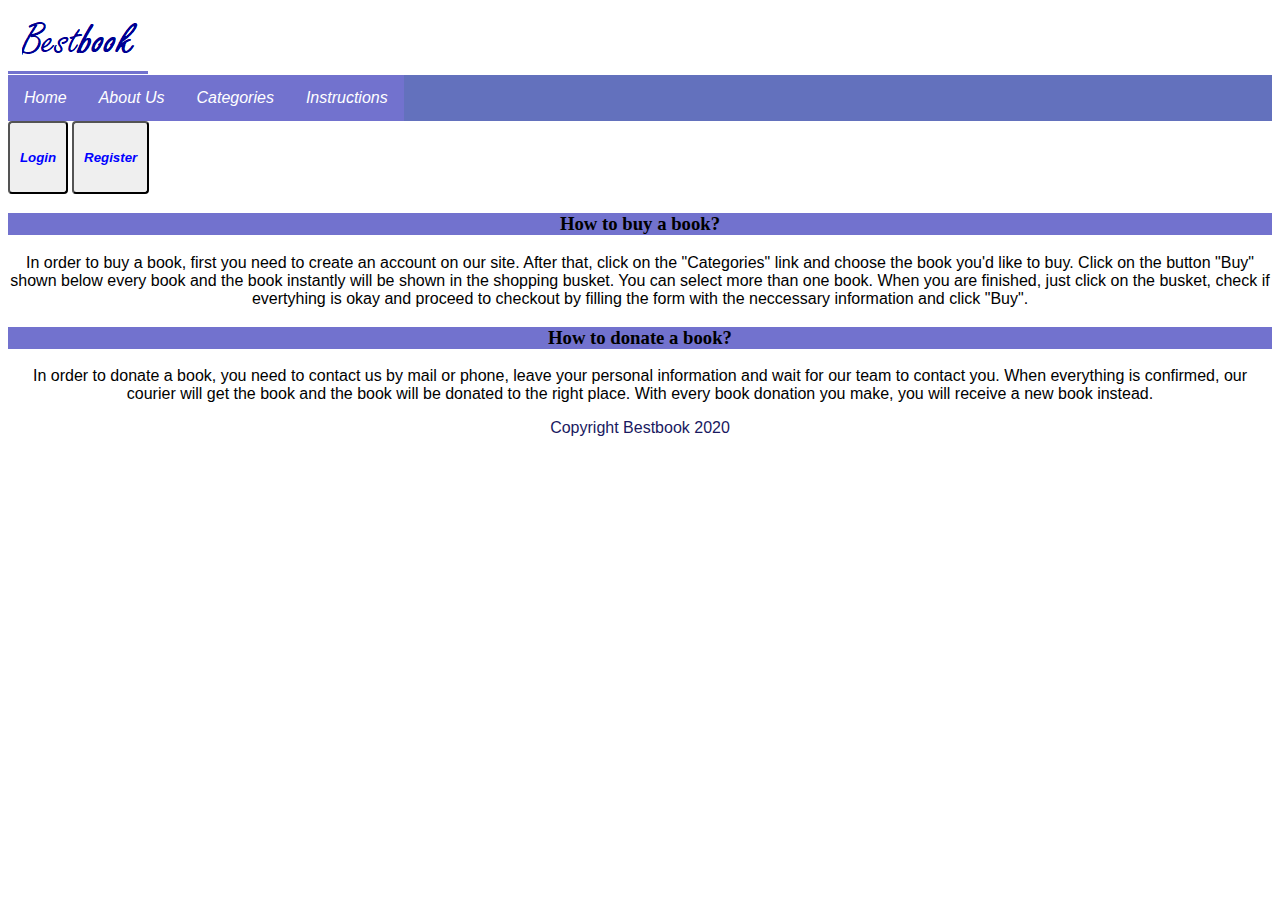
<file: HTML&CSS_Homework1/instructions.html>
<!DOCTYPE html>
<html lang="en">

<head>
    <meta charset="UTF-8">
    <meta name="viewport" content="width=device-width, initial-scale=1.0">
    <meta http-equiv="author" content="Jovana Miskimovska">
    <meta name="keywords" content="book, literature, reading">
    <meta name="description"
        content="A website where you can buy books, find the newest ones, rate the books, leave comments and donate a book">
    <title>Best Books</title>
    <link href="./styles.css/style.css" type="text/css" rel="stylesheet">
</head>

<body>
    <header>
        <a href="./index.html"><img src="./images/logo.png" alt="logo"></a>
        <nav>
            <ul id="top">
                <li><a href="./index.html">Home</a></li>
                <li><a href="./aboutus.html">About Us</a></li>
                <li><a href="./categories.html">Categories</a></li>
                <li><a href="./instructions.html">Instructions</a></li>
            </ul>
        </nav>
        <button type="button">
            <a href="./login.html">
                <h5>Login</h5>
            </a>
        </button>
        <button type="button">
            <a href="./register.html">
                <h5>Register</h5>
            </a>
        </button>
    </header>
    <main>
        <article>
            <h3>How to buy a book?</h3>
            <p>In order to buy a book, first you need to create an account on our site. After that, click on the
                "Categories" link and choose the book you'd like to buy. Click on the button "Buy" shown below every
                book and the book instantly will be shown in the shopping busket. You can select more than one book.
                When you are finished, just click on the busket, check if evertyhing is okay and proceed to checkout by
                filling the form with the neccessary information and click "Buy". </p>
            <h3>How to donate a book?</h3>
            <p>In order to donate a book, you need to contact us by mail or phone, leave your personal information and
                wait for our team to contact you. When everything is confirmed, our courier will get the book and the
                book will be donated to the right place. With every book donation you make, you will receive a new book
                instead.</p>
        </article>
    </main>
    <footer>
        <p>Copyright Bestbook 2020</p>
    </footer>
</file>
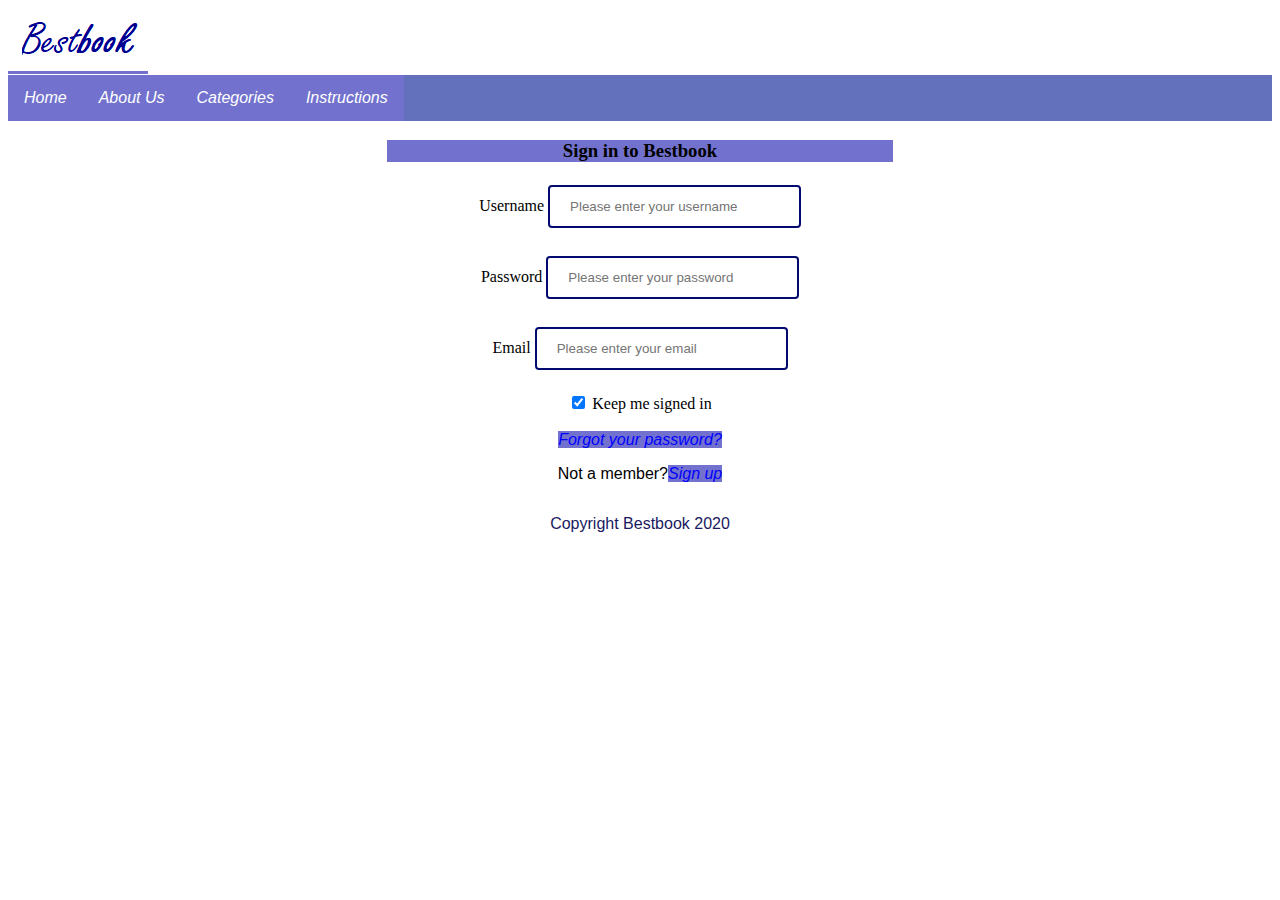
<file: HTML&CSS_Homework1/login.html>
<!DOCTYPE html>
<html lang="en">

<head>
    <meta charset="UTF-8">
    <meta name="viewport" content="width=device-width, initial-scale=1.0">
    <meta http-equiv="author" content="Jovana Miskimovska">
    <meta name="keywords" content="book, literature, reading">
    <meta name="description"
        content="A website where you can buy books, find the newest ones, rate the books, leave comments and donate a book">
    <title>Best Books</title>
    <link href="./styles.css/style.css" type="text/css" rel="stylesheet">
</head>

<body>
    <header>
        <a href="./index.html"><img src="./images/logo.png" alt="logo"></a>
        <nav>
            <ul id="top">
                <li><a href="./index.html">Home</a></li>
                <li><a href="./aboutus.html">About Us</a></li>
                <li><a href="./categories.html">Categories</a></li>
                <li><a href="./instructions.html">Instructions</a></li>
            </ul>
        </nav>
        <main>
            <div class="form">
            <form>
                <h3>Sign in to Bestbook</h3>
                <label for="username">Username</label>
                <input type="text" name="username" id="username" required placeholder="Please enter your username" />
                <br><br>
                <label for="password">Password</label>
                <input type="password" name="password" id="password" required
                    placeholder="Please enter your password" />
                <br><br>
                <label for="email">Email</label>
                <input type="email" name="email" id="email" required placeholder="Please enter your email" />
                <br><br>
                <input type="checkbox" name="signed-in" id="signed-in" value="signed-in" checked="checked" />
                <label for="signed-in">Keep me signed in</label>
                <br><br>
                <a href="./forgotpassword.html">Forgot your password?</a>
                <p>Not a member?<a href="./register.html">Sign up</a></p>
            </form>
        </div>
        </main>
        <footer>
            <p>Copyright Bestbook 2020</p>
        </footer>
</file>
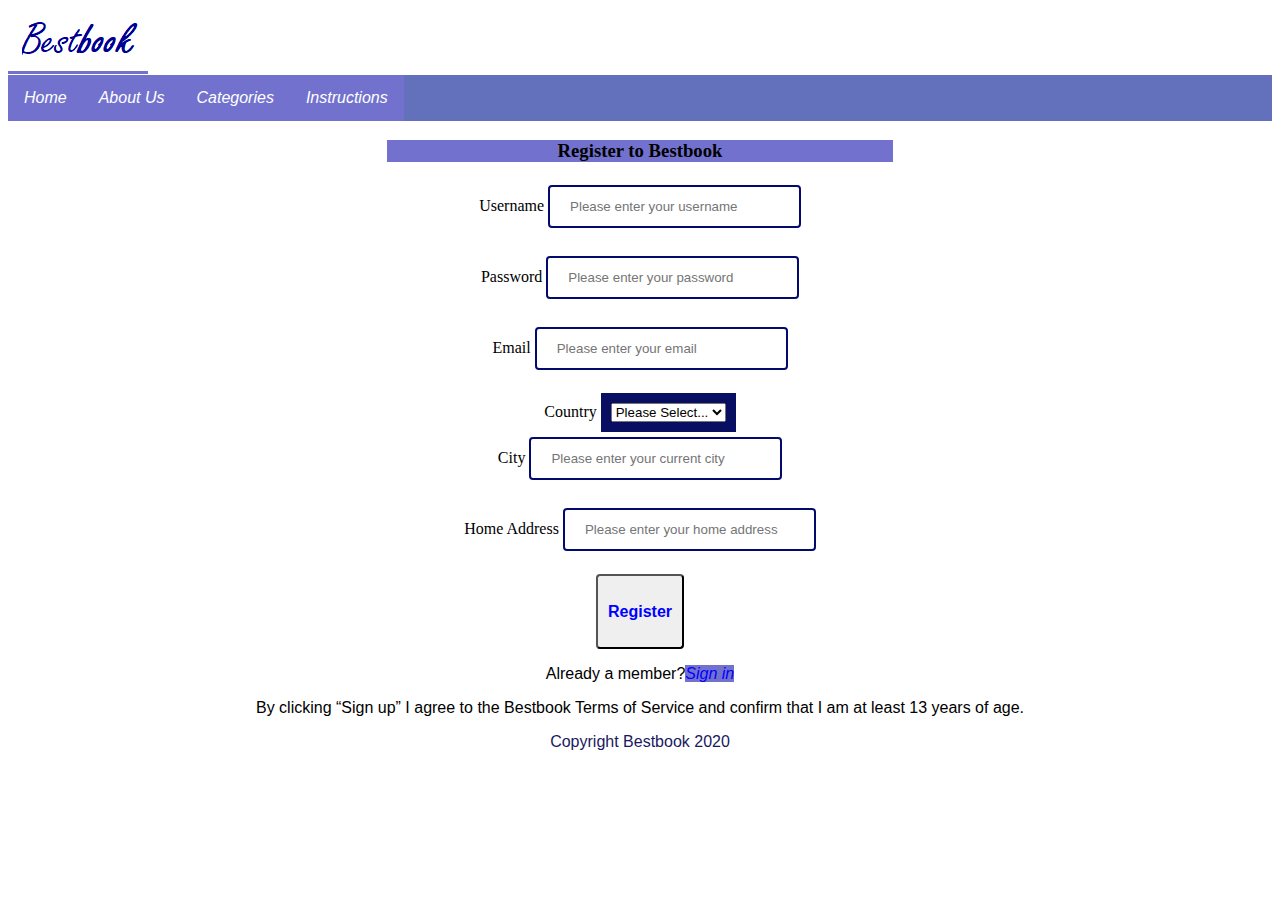
<file: HTML&CSS_Homework1/register.html>
<!DOCTYPE html>
<html lang="en">

<head>
    <meta charset="UTF-8">
    <meta name="viewport" content="width=device-width, initial-scale=1.0">
    <meta http-equiv="author" content="Jovana Miskimovska">
    <meta name="keywords" content="book, literature, reading">
    <meta name="description"
        content="A website where you can buy books, find the newest ones, rate the books, leave comments and donate a book">
    <title>Best Books</title>
    <link href="./styles.css/style.css" type="text/css" rel="stylesheet">
</head>

<body>
    <header>
        <a href="./index.html"><img src="./images/logo.png" alt="logo"></a>
        <nav>
            <ul id="top">
                <li><a href="./index.html">Home</a></li>
                <li><a href="./aboutus.html">About Us</a></li>
                <li><a href="./categories.html">Categories</a></li>
                <li><a href="./instructions.html">Instructions</a></li>
            </ul>
        </nav>
        <main>
            <div class="form">
                <form>
                    <h3>Register to Bestbook</h3>
                    <label for="username">Username</label>
                    <input type="text" name="username" id="username" required
                        placeholder="Please enter your username" />
                    <br><br>
                    <label for="password">Password</label>
                    <input type="password" name="password" id="password" required
                        placeholder="Please enter your password" />
                    <br><br>
                    <label for="email">Email</label>
                    <input type="email" name="email" id="email" required placeholder="Please enter your email" />
                    <br><br>

                    <label for="country">Country</label>
                    <div class="dropdown">
                        <select name="country" id="country">
                            <option disabled selected>Please Select...</option>
                            <option value="c1">Russia</option>
                            <option value="c2">Germany</option>
                            <option value="c3">UK</option>
                            <option value="c4">France</option>
                            <option value="c5">Italy</option>
                            <option value="c6">Spain</option>
                            <option value="c7">Ukraine</option>
                            <option value="c8">Poland</option>
                            <option value="c9">Holland</option>
                            <option value="c10">Macedonia</option>
                            <option value="c11">Serbia</option>
                            <option value="c12">Belgium</option>
                            <option value="c13">Portugal</option>
                        </select>
                    </div>
                    <br>
                    <label for="city">City</label>
                    <input type="text" name="city" id="city" required placeholder="Please enter your current city" />
                    <br><br>
                    <label for="address">Home Address</label>
                    <input type="text" name="address" id="address" required
                        placeholder="Please enter your home address" />
                    <br><br>
                    <button type="button">
                        <h4>Register</h4>
                    </button>
            </div>
            <p>Already a member?<a href="./login.html">Sign in</a></p>
            <p>By clicking “Sign up” I agree to the Bestbook Terms of Service and confirm that I am at least 13
                years of age.</p>
            </form>
        </main>
        <footer>
            <p>Copyright Bestbook 2020</p>
        </footer>
</file>
<file: Homework_Boxes/styles.css/style.css>
.boxmodel, .boxmodel2, .title, p {
    font-family: 'Russo One', sans-serif;
}
.boxmodel{
    font-size:medium;
    text-shadow: 2px 2px 1px white;
    color:black;
    background-color: rgb(123, 189, 201);
    margin: 2px 2px 30px 500px;
    padding: 1px 1px 1px 1px;
    width:390px;
    height:120px;
    text-align:center;
    border-top-style: double ;
    border-right-style:solid;
    border-bottom-style:solid ;
    border-left-style:ridge;
    border-color: rgb(33, 197, 209) rgb(171, 201, 41) rgb(11, 128, 102) rgb(30, 30, 143);
    border-width:7px 13px 13px 7px;

}

#pic1{
    border:4px dotted green;
    background-clip: padding-box;
    padding:5px;
    box-sizing: border-box;
    display: inline-block;
    margin-left: 200px;
    margin-right:30px;
    margin-bottom: 100px;
    margin-top:50px;
}
#pic1:hover{
    padding:20px;
}
#pic2{
    border:4px dotted green; 
    background-clip: padding-box;
    padding:5px;
    box-sizing: border-box;
    display: inline-block;
    margin-left: 30px;
    margin-right:30px;
    margin-bottom: 10px;
    margin-top:20px;

}

#pic2:hover{
    -webkit-transform: scale(1.3);
    transform: scale(1.3);
    }

#pic3{
    border:4px dotted green;
    background-clip: padding-box;
    padding:5px;
    box-sizing: border-box;
    display: inline-block;
    margin-right: 150px;
    margin-left:30px;
    margin-bottom: 100px;
    margin-top:100px;
}

#pic3:hover{
    -moz-box-shadow: 0 0 40px rgb(155, 42, 42);
      -webkit-box-shadow: 0 0 40px rgb(155, 42, 42);
      box-shadow: 0 0 40px rgb(155, 42, 42);
}

p{
    font-size:xx-large;
color:white;
font-weight: bold;
width: 250px;
  height: 30px;
  text-align: center;
}

#content-box{
    border: 5px dashed black;
  padding: 15px;
  background: lightgreen;
  background-clip: content-box;
    display: inline-block;
    color:white;   
    margin-left:200px;
    margin-right: 10px;
}

#padding-box{
    border: 5px dashed black;
    padding: 15px;
    background: lightgreen;
    background-clip: padding-box; 
    display: inline-block;
    color:white;
    margin-left:10px;
    margin-right:10px;
}

#border-box{
    border: 5px dashed black;
    padding: 15px;
    background: lightgreen;
    background-clip: border-box; 
    display: inline-block;
    color:white;
    margin-left:10px;
    margin-right:200px;
}

#hr-line{
    border-top:5px;
    border: 1px dashed rgb(228, 133, 133);
    margin:50px 0px 10px 0px;
}

.title{
    font-size: x-small;
    text-align: center;
    margin-bottom:40px;
    margin-left:80px;
}
.boxmodel2{
    font-size:medium;
    text-shadow: 2px 2px 1px white;
    color:black;
    background-color: rgb(123, 189, 201);
    margin: 2px 2px 30px 500px;
    padding: 1px 1px 1px 1px;
    width:390px;
    height:80px;
    text-align:center;
    border-top-style: double ;
    border-right-style:solid;
    border-bottom-style:solid ;
    border-left-style:ridge;
    border-color: rgb(33, 197, 209) rgb(171, 201, 41) rgb(11, 128, 102) rgb(30, 30, 143);
    border-width:7px 13px 13px 7px;

}
.indexes{
    text-align: right;
    font-size:xx-small;
    color:white;
    margin:0px 480px;
    width:450px;
    background-clip: border-box; 
}

#index1 {
background-color:rgb(0, 102, 255);
padding:1px;
}

#index2{
    background-color:rgb(77, 141, 238);
    padding:1px;
}

#index3{
    background-color: rgb(125, 169, 235);
    padding:1px;
}
#index4{
    background-color:rgb(144, 181, 236);
    padding:1px;
}
#index5{
    background-color:rgb(136, 178, 240);
    padding:1px;
}
#index6{
    background-color:rgb(152, 187, 240);
    padding:1px;
}
#index7{
    background-color:rgb(185, 207, 240);
    padding:1px;
}
#index8{
    background-color:rgb(12, 129, 104);
    padding:1px;
}
#index9{
    background-color:rgb(250, 167, 229);
    padding:1px;
}
#index10{
    background-color:rgb(235, 130, 209);
    padding:1px;
}
#index11{
    background-color:rgb(238, 107, 205);
    padding:1px;
}
#index12{
    background-color:rgb(219, 100, 189);
    padding:1px;
}
#index13{
    background-color:rgb(190, 89, 165);
    padding:1px;
}
#index14{
    background-color:rgb(177, 75, 151);
    padding:1px;
}
#index15{
    background-color:rgb(182, 52, 149);
    padding:1px;
}
</file>
<file: Homework_Positioning/styles.css/style.css>
.parent{
    background-color: black;
    border:3px solid black;
    position:relative;
    height:300px;
    width: 300px;
}

#white-square-left{
height:90px;
width:80px;
background-color:white;
position:relative;
left:0px;
}

#red-square{
    background-color: rgb(201, 27, 27);
    height:210px;
    width:210px;
    position:absolute;
    top:0px;
    right:0px;
}
   #white-rectangle-left{
    height:110px;
    width:80px;
    background-color:white;
    position:absolute;
    left:0px;
    bottom:90px;
   }

   #blue-square{
    height:84px;
    width:80px;
    background-color:rgb(42, 79, 201);
    position:absolute;
    bottom:0px;
    left:0px;
   }

   #white-rectangle-bottom{
    background-color:white;
    height: 84px;
    width:195px;
    position:absolute;
    bottom:0px;
    left:90px;
   }

   #white-rectangle-right{
    background-color:white;
    height: 31px;
    width:7px;
    position:absolute;
    right:0px;
    bottom:53px;
   }

   #yellow-rectangle-right{
    height: 31px;
    width:7px;
    background-color:yellow;
    position:absolute;
    right:0px;
    bottom:0px;
   }
</file>
<file: HTML&CSS_Homework1/styles.css/style.css>
footer{
    font-family: Arial, Helvetica, sans-serif;
    text-align: center;
    color:rgb(25, 25, 95);
}

h1, h3{
    background-color: rgb(114, 114, 206);
    text-align: center;
}

a{
    font-family: Arial, Helvetica, sans-serif;
    color:blue;
    background-color: rgb(114, 114, 206);
    font-style:italic;
    text-decoration: none;     
}

p{
    font-family: Arial, Helvetica, sans-serif;
    text-align: center;
}

button{
    font-family: Arial, Helvetica, sans-serif;
    text-align: center;
    color:blue;
    padding: 5px 10px;
    font-size: 16px;
    display: inline-block;
    border-radius: 4px;
    
}

a:hover {
    color: hotpink;
  }

  ul {
    list-style-type: none;
    margin: 0;
    padding: 0;
    overflow: hidden;
    background-color: rgb(99, 113, 189);
  }

  li {
    float: left;
  }

  li a {
    display: block;
    color: white;
    text-align: center;
    padding: 14px 16px;
    text-decoration: none;
  }


  input[type=text], input[type=password], input[type=email] {
    width: 50%;
    padding: 12px 20px;
    margin: 5px 0;
    box-sizing: border-box;
    border: 2px solid rgb(3, 10, 110);
    border-radius: 4px;
  }

  .dropdown {
    background-color: #080e61;
    color: white;
    padding: 10px;
    display: inline-block;
  }

  article img {
    display: block;
    margin-left: auto;
    margin-right: auto;
    width: 50%;   
  }

  .form
  {
      display: block;
      text-align: center;
  }
  form
  {
      display: inline-block;
      margin-left: auto;
      margin-right: auto;
      text-align: center;
      width: 40%; 
  }
</file>
<file: Responsive Web/styles/style.css>
*{
    margin:0;
    padding: 0;
    box-sizing: border-box;
}

body{ 
    background-color: rgba(248, 248, 255, 0.87);
}

.nav{
    background-color: wheat;
    display:flex;
    justify-content: space-between;
    align-items: center;
    height: 50px;
}

#logo, h1,h4{
    font-family: 'Lobster', cursive;
    font-size: x-large;
}

#logo{
    margin-left:120px;
}

#logo a{
    color:black;
    text-decoration: none;
    font-size: xx-large;
}

.navBar ul {
    display: flex;
    justify-content: space-around;  
    flex-direction: row;
    list-style: none;
    margin-right: 120px;
}

.navBar ul li{
  padding: 5px;
  margin: 7px;
}

button{
    background-color: white;
    color: black;
    border: 2px solid black; 
    border-radius: 4px;
    height: 30px;
    width: 110px;
} 

.middleSection{
    width: 100%;
    height: 500px;
    background: url("../images/kari-shea-1SAnrIxw5OY-unsplash.jpg");
    background-size: cover;   
    background-repeat: no-repeat;
    background-position: center;
}

.items{
    display:flex;
    flex-direction: column;
    align-items: flex-end;
    margin-right: 50px;
}

.items h1, button{
    margin-top: 10px;
    margin-bottom: 10px;
}

.bottomSection{
    width: 100%;
    display: flex;
    flex-direction: row;
    width:100%;
}

.threeCards{
    background-color: white;
    display: flex;
    flex-direction: column;
    justify-content: space-evenly;
    padding: 15px;
    align-items: center;
} 

.btn-group {
display: flex;
flex-direction: row;
}

.btn-group button{
    height: 25px;
    width: 95px;
    font-size: x-small;
}

#link{
    color: rgba(170, 128, 21, 0.973);
    text-decoration: none;
    font-weight: bold;
}

footer{
    background-color: wheat;
    text-align: center;
}


button, footer {
    font-family: 'Rubik', sans-serif;
}


@media all and (max-width:768px) {

    .navBar ul {
        display:flex;
        flex-wrap:wrap;
        margin: 5px;
    }

    #logo a{
        font-size: x-large;
    }

    button{
        width: fit-content;
        height: fit-content;
    }

    .middleSection{
        width:100%;
        margin-right: 0;
    }

    .bottomSection{
        display:flex;
        justify-content: center;     
    }
    
    .btn-group{
        display:flex;
        flex-wrap: wrap;
    }
}

@media all and (max-width:480px) {
    
    .nav{
        height: 100px;
    }

    #logo{
        margin-left:0;
    }

    .navBar ul {
        display:flex;
        justify-content: space-evenly;
        margin-right: 0;
    }

    button{
        font-size: x-small;
    }

    .btn-group button{
        height: 15px;
        width: 80px;
    }

    #logo, h1,h4{
        font-size: medium;
    }

    .items{
        margin-right: 5px;
    }

    .threeCards{
        font-size: small;
    }


}
</file>
